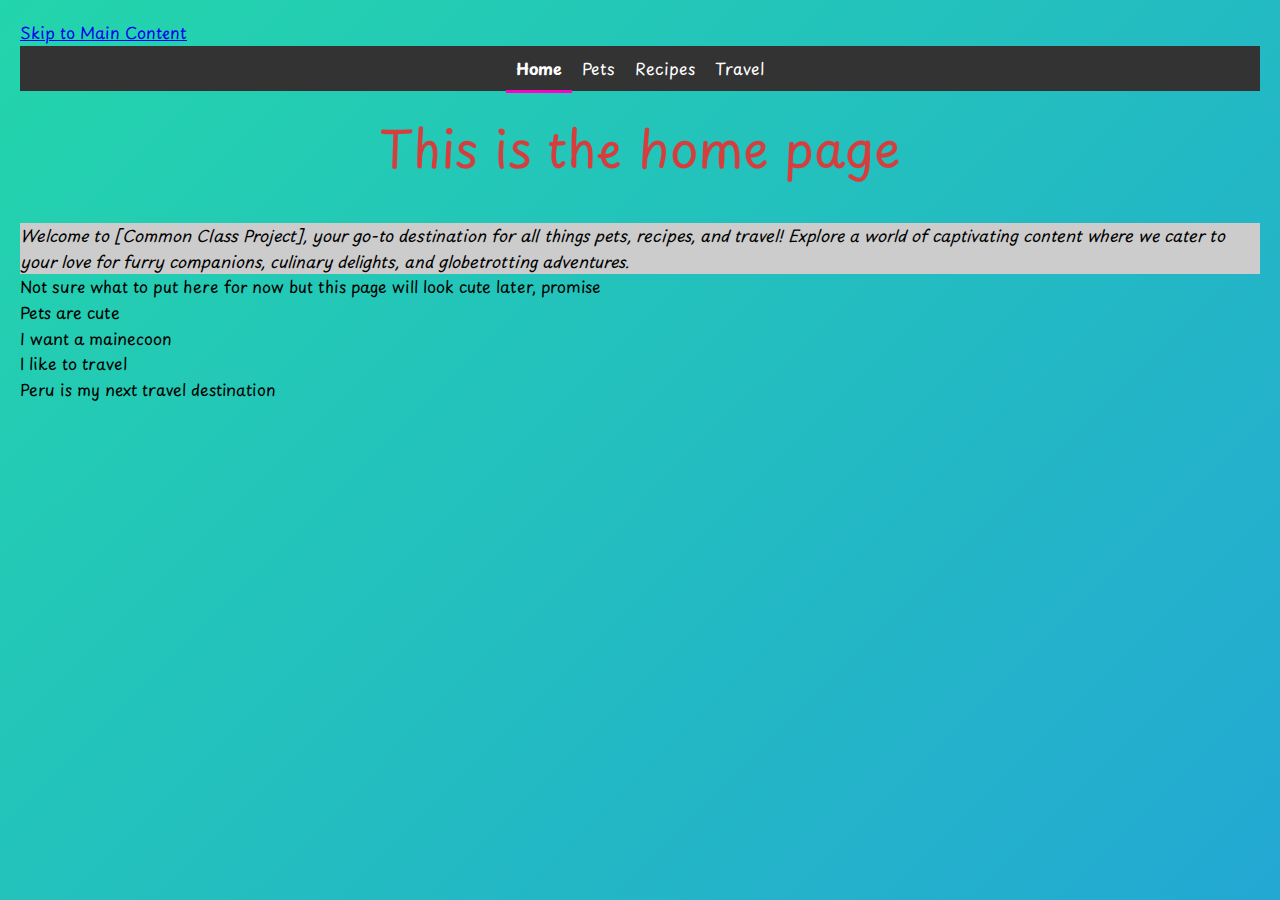
<file: index.html>
<!DOCTYPE html>
<html lang="en">
<head>
    <meta charset="UTF-8">
    <meta name="viewport" content="width=device-width, initial-scale=1.0">
    <style>
        @import url('https://fonts.googleapis.com/css2?family=Playpen+Sans:wght@100;200;300;400;500;600;700;800&family=Shadows+Into+Light&family=Sometype+Mono&display=swap');
    </style>
    <link rel="stylesheet" href="css/html5reset.css">
    <link rel="stylesheet" href="css/style.css">
    <title>Home</title>
</head>
<body>
    <a class = "skip-link" href = "#main-content">Skip to Main Content</a>
    <header>
            <nav>
                <ul class = "navigation">
                    <li><a href = "index.html" id="current" class="active">Home</a></li>
                    <li><a href = "pets.html">Pets</a></li>
                    <li><a href="recipes.html">Recipes</a></li>
                    <li><a href="travel.html">Travel</a></li>
                </ul>
            </nav>
        <h1>This is the home page</h1>

    </header>
    <main id = "main-content">
        <div>
            <p>Welcome to [Common Class Project], your go-to destination for all things pets, recipes, and travel! Explore a world of captivating content where we cater to your love for furry companions, culinary delights, and globetrotting adventures. </p>

        </div>

<div>Not sure what to put here for now but this page will look cute later, promise</div>
            
            <!-- Jackie Wolf -->
    
        <div>Pets are cute</div>
        <div>I want a mainecoon</div>
        <div>I like to travel</div>
        <div>Peru is my next travel destination</div>
    </main>
    
</body>
</html>
</file>
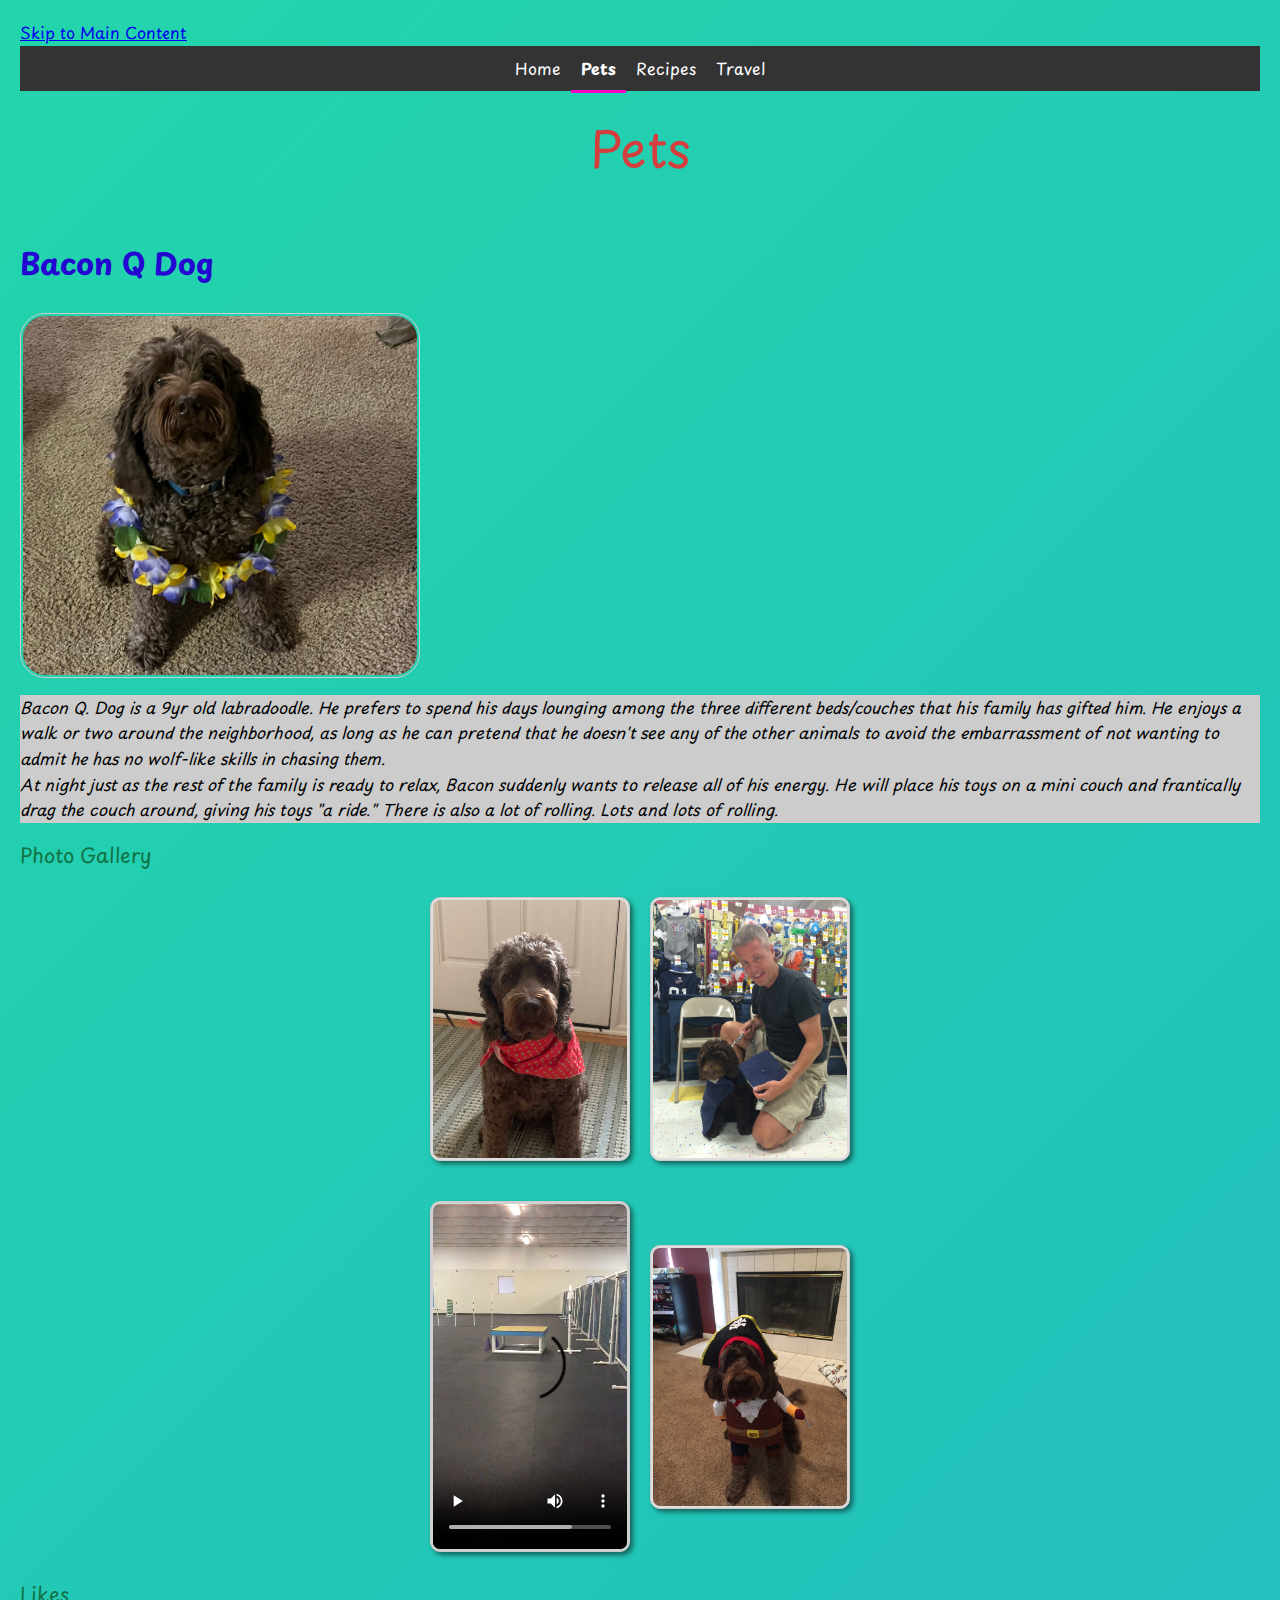
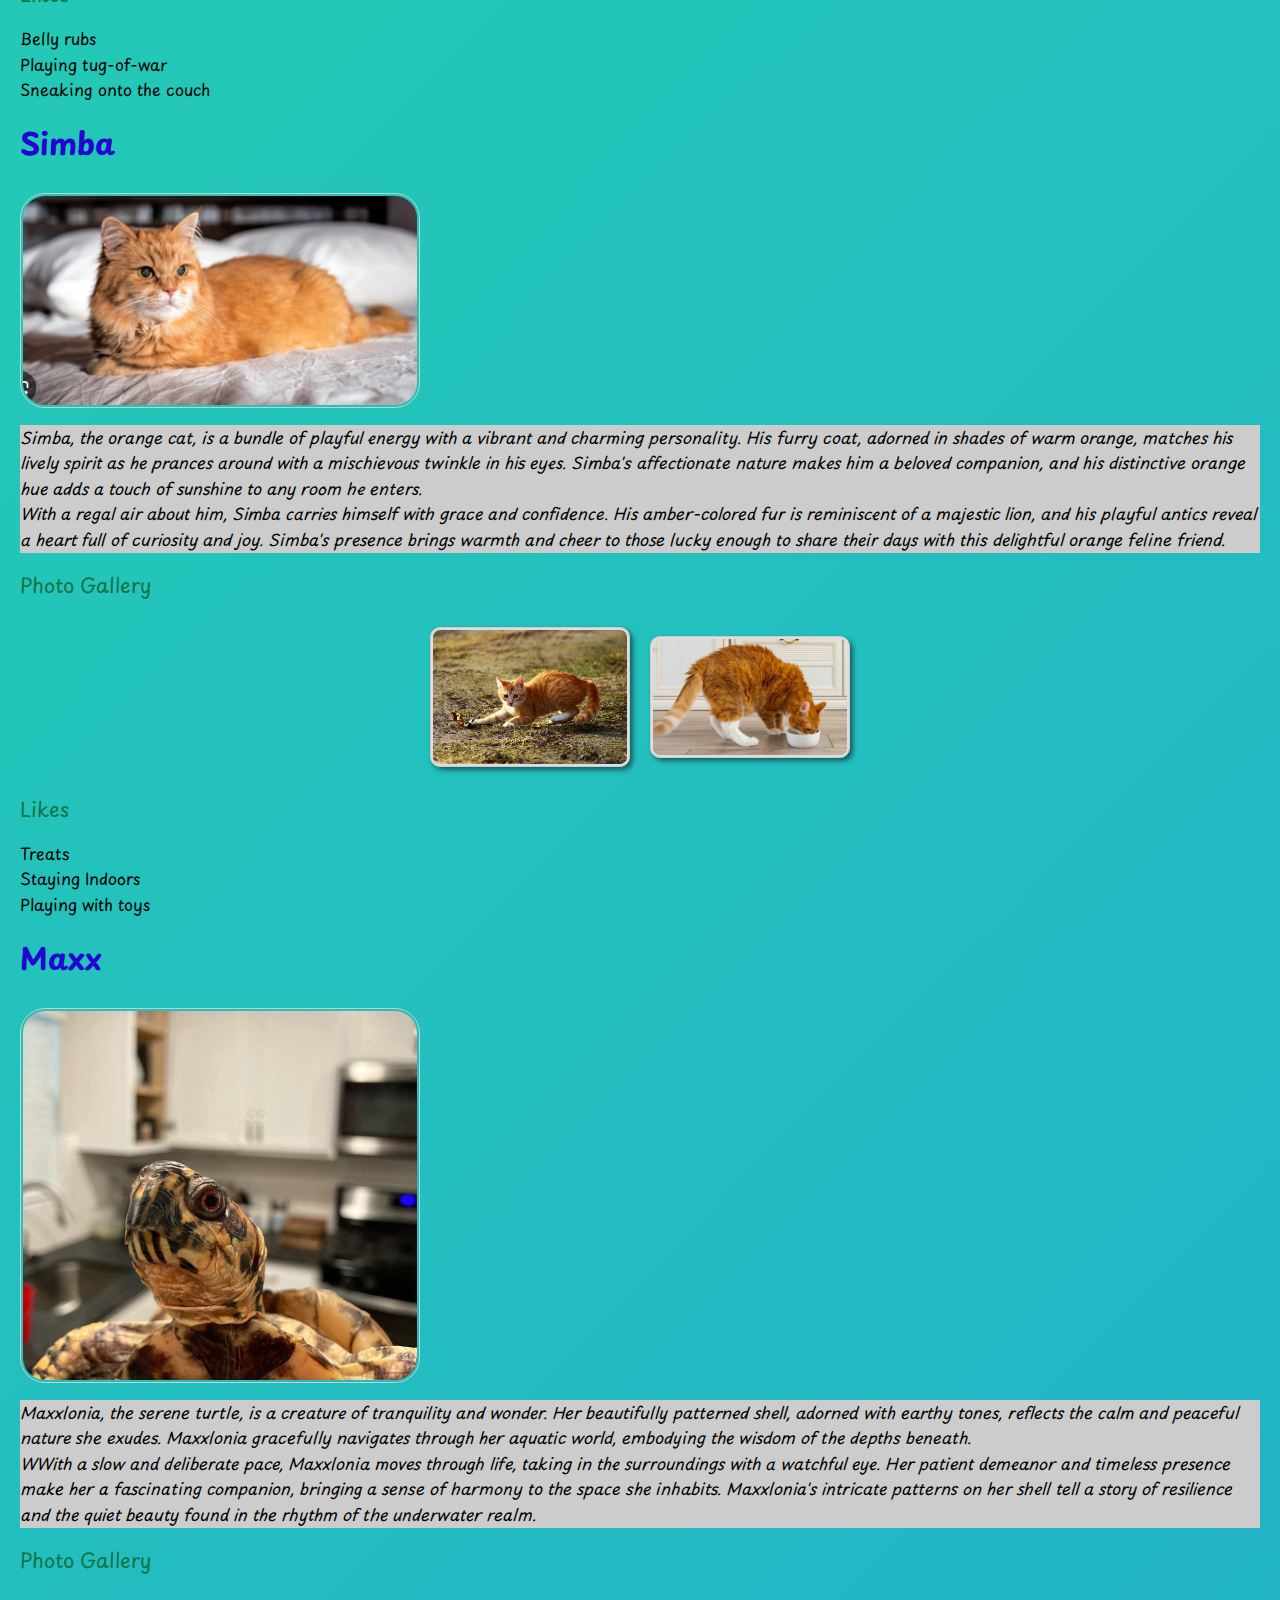
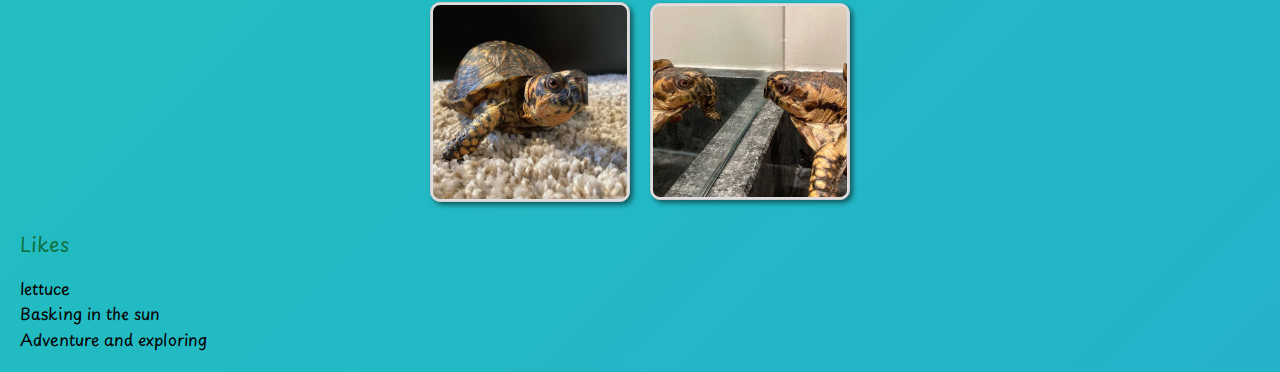
<file: pets.html>
<!DOCTYPE html>
<html lang="en">
<head>
    <meta charset="UTF-8">
    <meta name="viewport" content="width=device-width, initial-scale=1.0">
    <style>
        @import url('https://fonts.googleapis.com/css2?family=Playpen+Sans:wght@100;200;300;400;500;600;700;800&family=Shadows+Into+Light&family=Sometype+Mono&display=swap');
    </style>
    <link rel="stylesheet" href="css/html5reset.css">
    <link rel="stylesheet" href="css/style.css">
    <title>Pets</title>
</head>
<body>
    <a href = "#main-content">Skip to Main Content</a>
    
        
        <header>
            <nav>
                <ul class = "navigation">
                    <li><a href = "index.html" >Home</a></li>
                    <li><a href = "pets.html" id="current" class="active" >Pets</a></li>
                    <li><a href="recipes.html">Recipes</a></li>
                    <li><a href="travel.html">Travel</a></li>
                </ul>
                
    
    
            </nav>
            <h1>Pets</h1>
        </header>
        <main id = "main-content">
        <div>
            <h2>Bacon Q Dog</h2>
            <img src="images/bacon.jpg" width = "400" alt="Brown labradoodle wearing colorful lei">

            <p>Bacon Q. Dog is a 9yr old labradoodle. He prefers to spend his days lounging among the three different beds/couches that his family has gifted him. He enjoys a walk or two around the neighborhood, as long as he can pretend that he doesn't see any of the other animals to avoid the embarrassment of not wanting to admit he has no wolf-like skills in chasing them.</p> 
            <P>At night just as the rest of the family is ready to relax, Bacon suddenly wants to release all of his energy. He will place his toys on a mini couch and frantically drag the couch around, giving his toys "a ride." There is also a lot of rolling. Lots and lots of rolling.</P>
            <h3>Photo Gallery</h3>
            <div class="galleries">
            <img src="images/bacon_bandana.JPG" width ="200" alt = "Brown labradoodle wearing an orange bandana">
            <img src="images/bacon_graduation.JPG"  width ="200" alt="Small labradoodle puppy wearing a graduation cap and gown">
            <video width="200"  controls>
                <source src="images/bacon_agility.mov">
                Your browser does not support the video tag.  This was a video of a girl and dog demonstrating a sit and stay procedure</video>
            <img src="images/bacon_halloween.JPG"  width ="200" alt="Brown labradoodle wearing a pirate costume">
        </div>
            <h3>Likes</h3>
            <ul>
                <li>Belly rubs</li>
                <li>Playing tug-of-war</li>
                <li>Sneaking onto the couch</li>
            </ul>
            <!-- Jackie Wolf -->
        </div>

        <div>
            <h2>Simba</h2>
            <img src="images/simba.png" width = "400" alt="orange cat sitting on bed">
            <p>Simba, the orange cat, is a bundle of playful energy with a vibrant and charming personality. His furry coat, adorned in shades of warm orange, matches his lively spirit as he prances around with a mischievous twinkle in his eyes. Simba's affectionate nature makes him a beloved companion, and his distinctive orange hue adds a touch of sunshine to any room he enters.</p>

            <p>With a regal air about him, Simba carries himself with grace and confidence. His amber-colored fur is reminiscent of a majestic lion, and his playful antics reveal a heart full of curiosity and joy. Simba's presence brings warmth and cheer to those lucky enough to share their days with this delightful orange feline friend.</p>
            
            <h3>Photo Gallery</h3>
            <div class="galleries">
                <img src="images/simba2.png" width ="200" alt = "Orange cat playing outside">
                <img src="images/simba3.png"  width ="200" alt="Orange cat having a meal">
            </div>
            
            <h3>Likes</h3>
            <ul>
                <li>Treats</li>
                <li>Staying Indoors</li>
                <li>Playing with toys</li>
            </ul>

            <!-- Sanjida Eva -->
        </div>
        
        <div>
            <h2>Maxx</h2>
            <img src="images/maxxlonia1.png" width = "400" alt="zoomed in picture of a turtle">
            <p>Maxxlonia, the serene turtle, is a creature of tranquility and wonder. Her beautifully patterned shell, adorned with earthy tones, reflects the calm and peaceful nature she exudes. Maxxlonia gracefully navigates through her aquatic world, embodying the wisdom of the depths beneath.</p>

            <p>WWith a slow and deliberate pace, Maxxlonia moves through life, taking in the surroundings with a watchful eye. Her patient demeanor and timeless presence make her a fascinating companion, bringing a sense of harmony to the space she inhabits. Maxxlonia's intricate patterns on her shell tell a story of resilience and the quiet beauty found in the rhythm of the underwater realm.</p>
            
            <h3>Photo Gallery</h3>
            <div class="galleries">
            <img src="images/maxxlonia2.png" width ="200" alt = "Turtle wawlking on carpet">
            <img src="images/maxxlonia3.png"  width ="200" alt="Turtle looking at itself">
            </div>

            <h3>Likes</h3>
            <ul>
                <li>lettuce</li>
                <li>Basking in the sun</li>
                <li>Adventure and exploring</li>
            </ul>
             <!-- Sanjida Eva -->
        </div>
        <div></div>
        <div></div>
    </main>
    
</body>
</html>
</file>
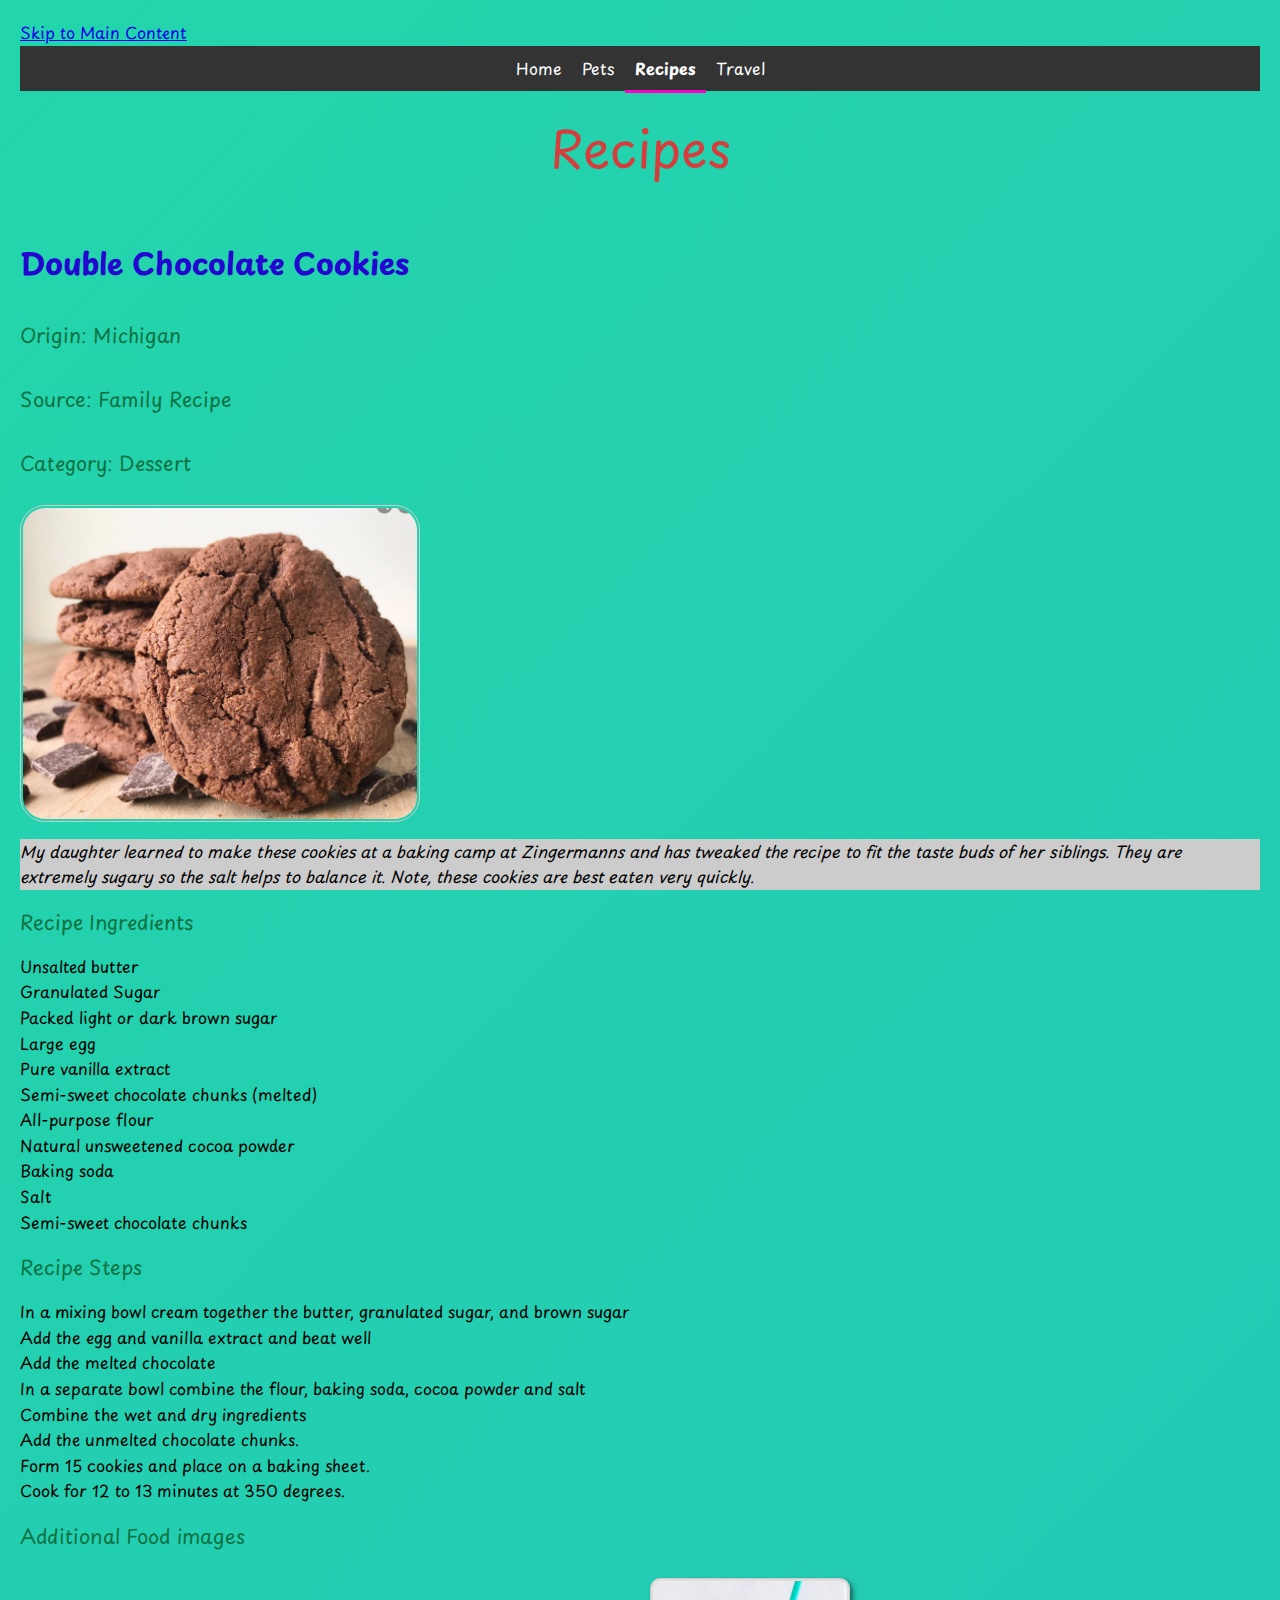
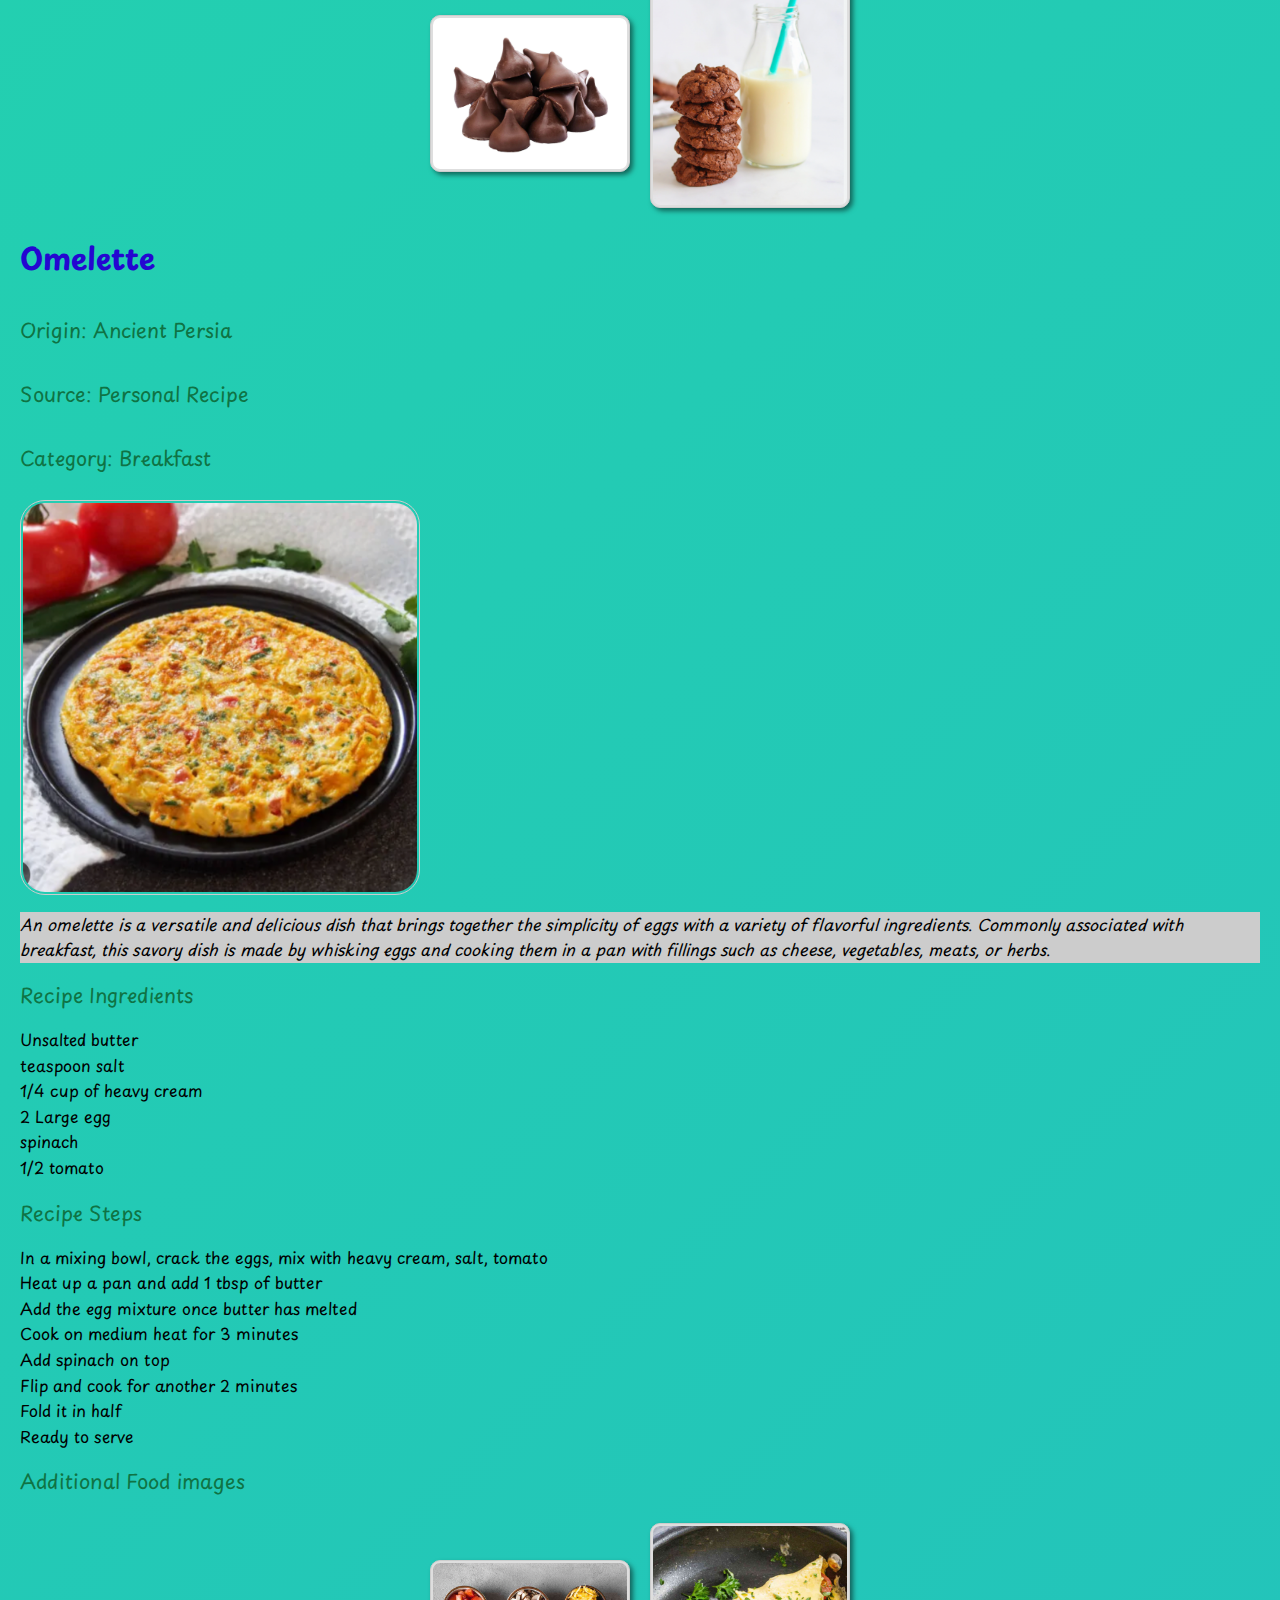
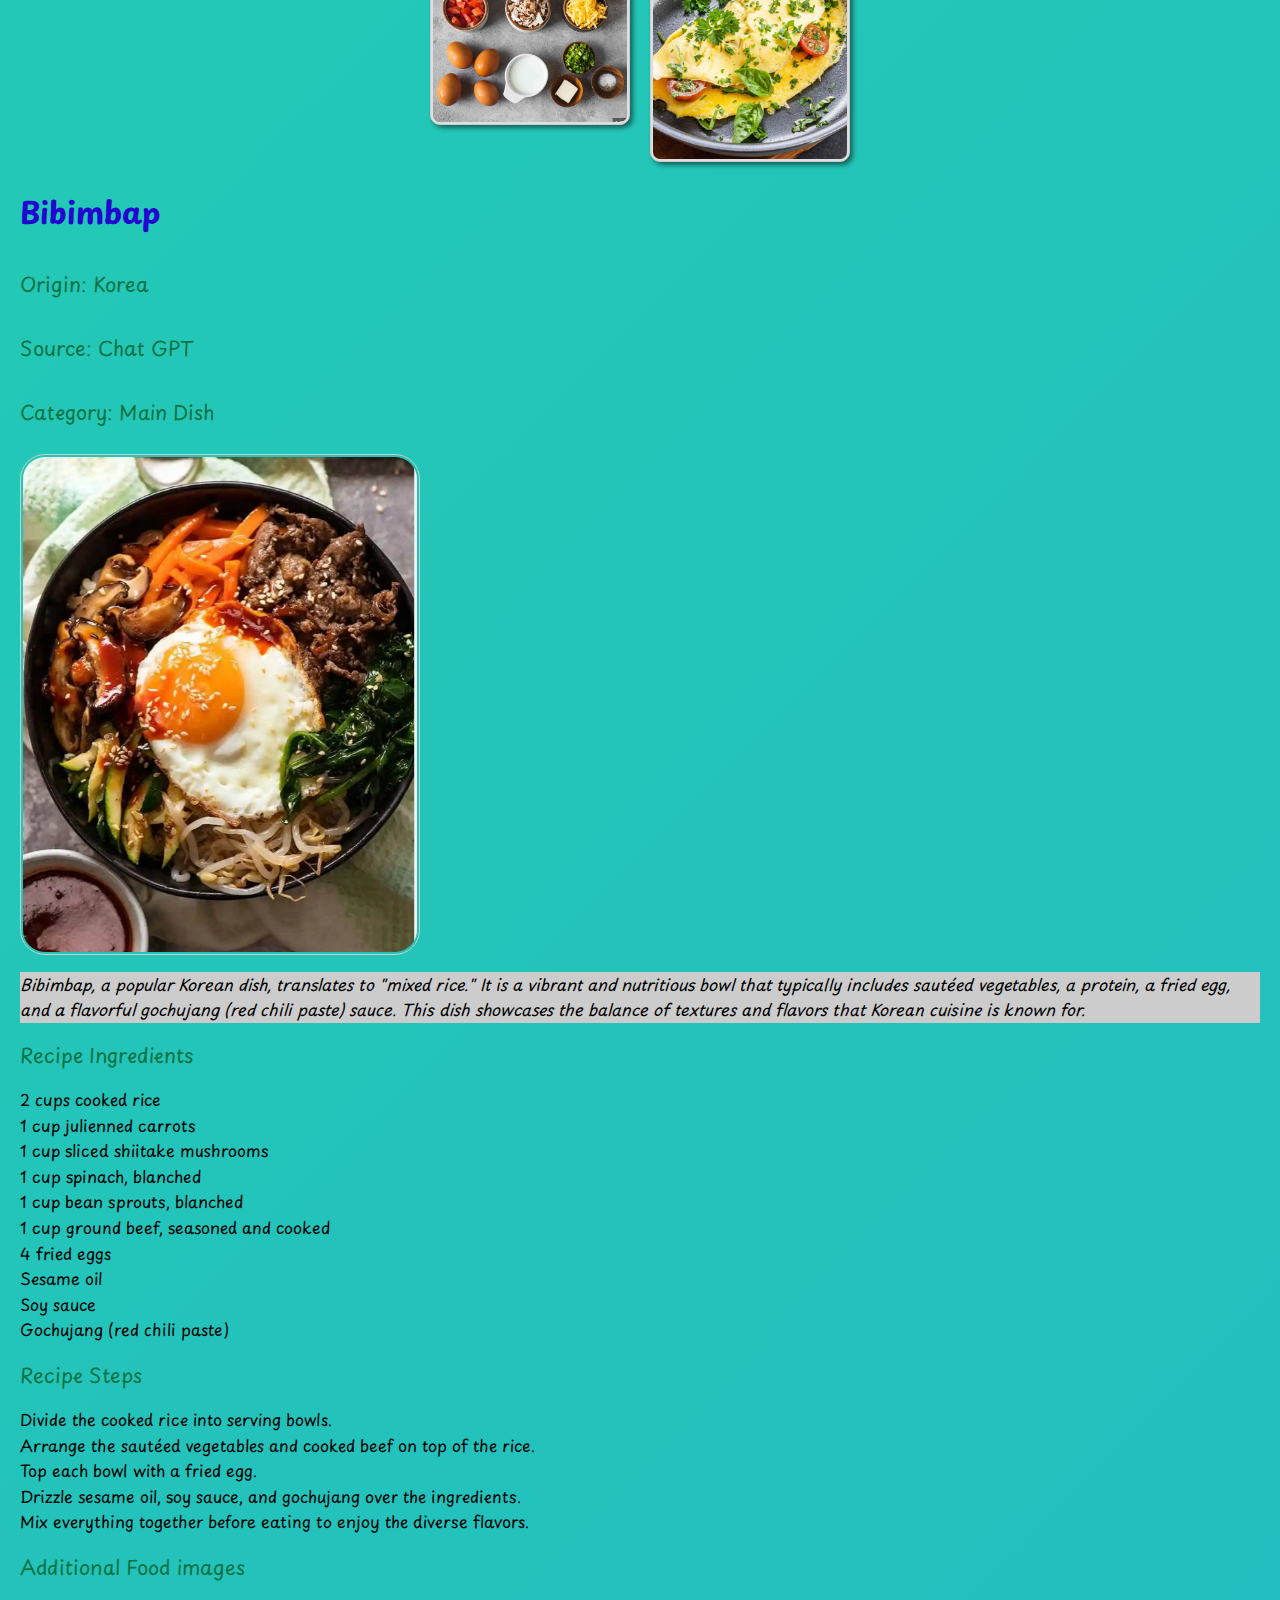
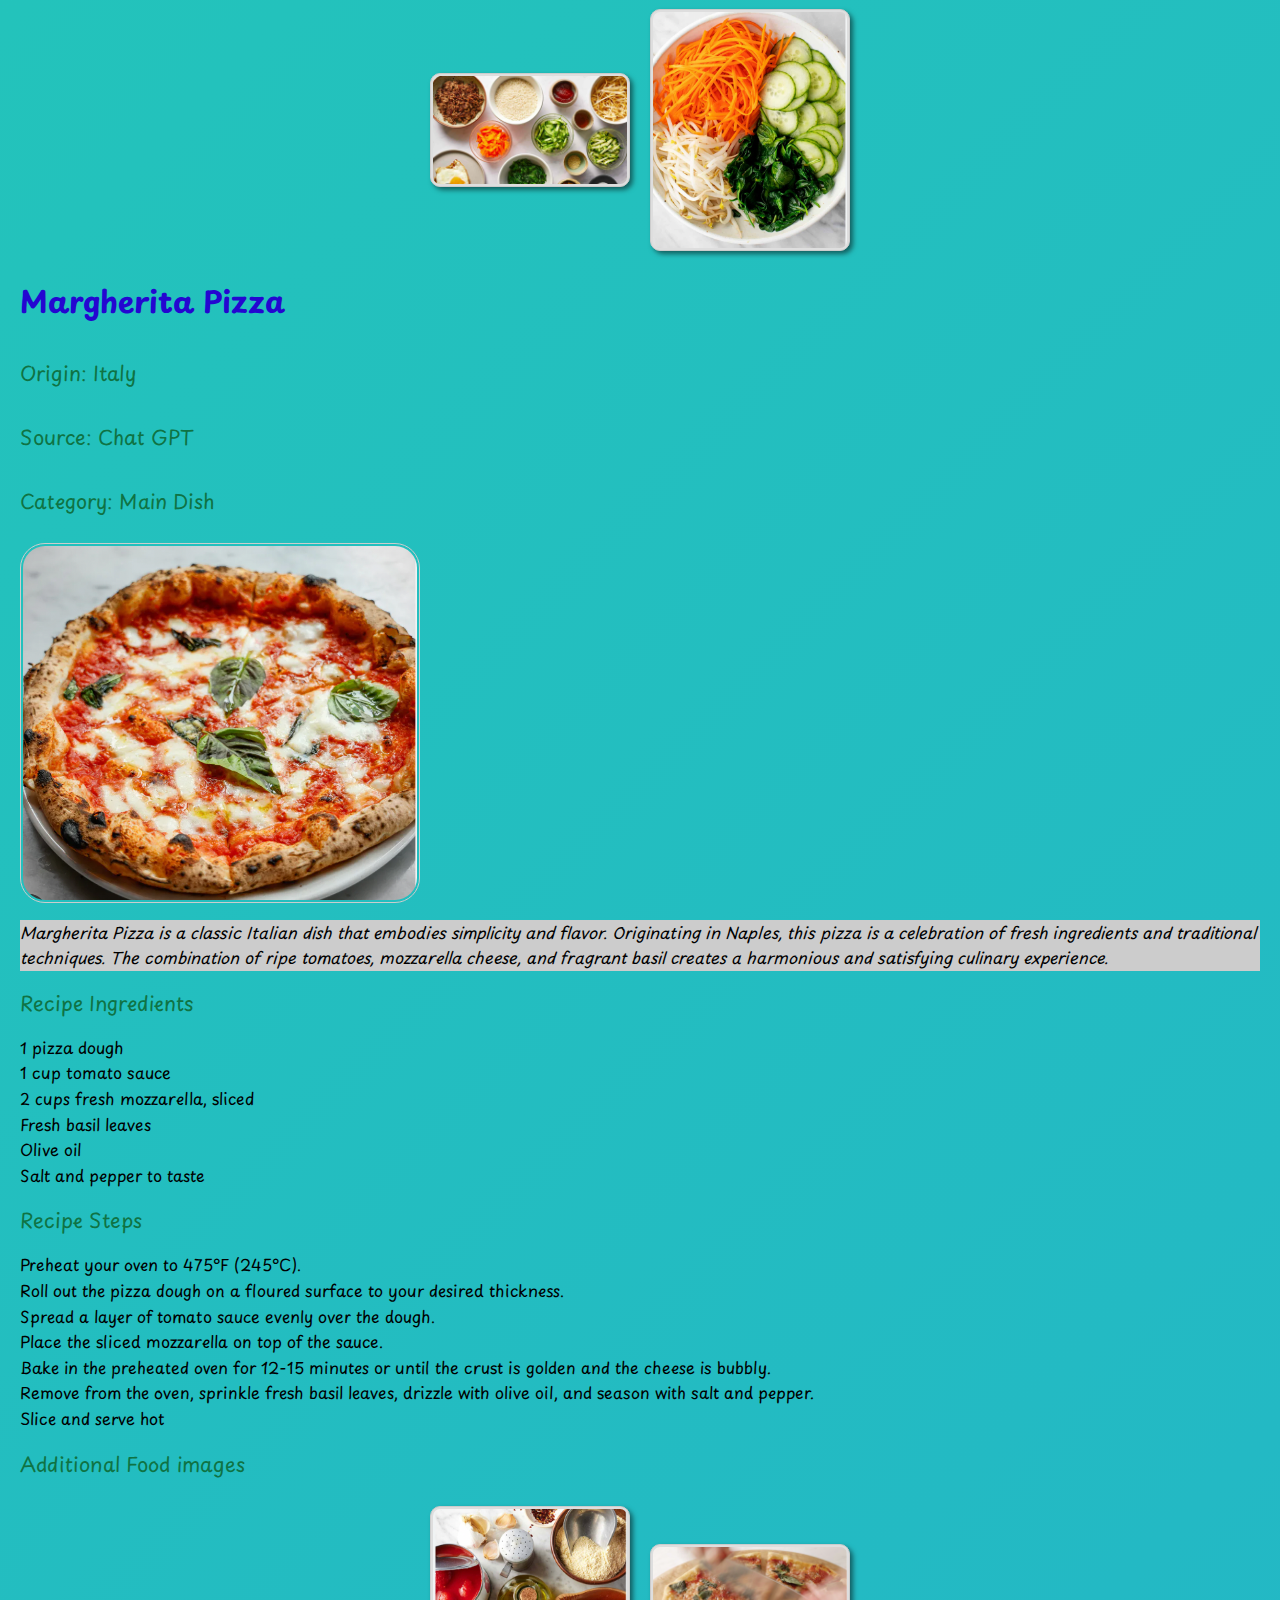
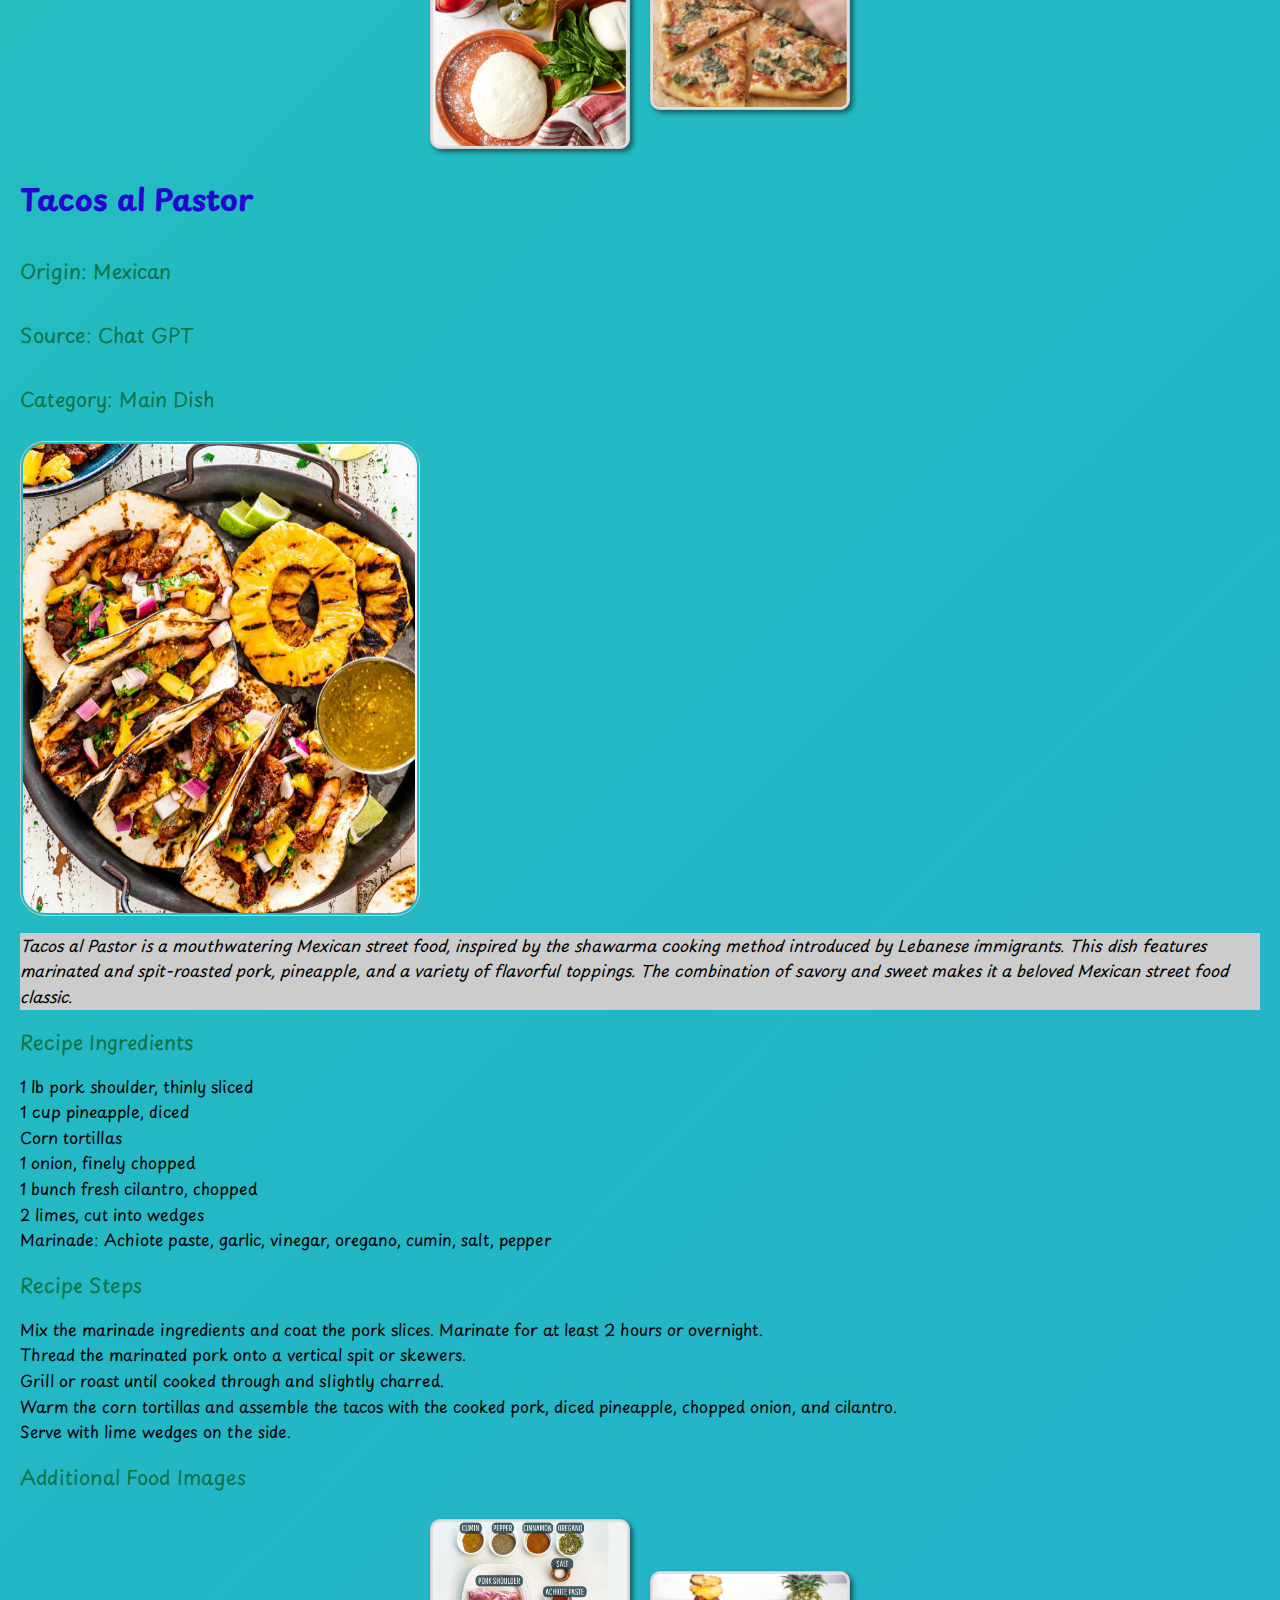
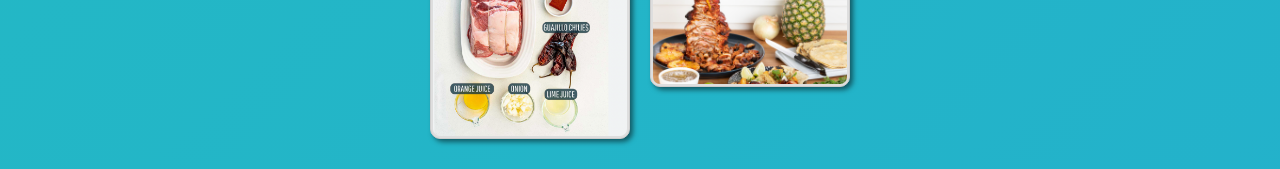
<file: recipes.html>
<!DOCTYPE html>
<html lang="en">
<head>
    <meta charset="UTF-8">
    <meta name="viewport" content="width=device-width, initial-scale=1.0">
    <style>
        @import url('https://fonts.googleapis.com/css2?family=Playpen+Sans:wght@100;200;300;400;500;600;700;800&family=Shadows+Into+Light&family=Sometype+Mono&display=swap');
    </style>
    <link rel="stylesheet" href="css/html5reset.css">
    <link rel="stylesheet" href="css/style.css">
    <title>Recipes</title>
</head>
<body>
    <a href = "#main-content">Skip to Main Content</a>
    
        <header>
            <nav>
                <ul class = "navigation">
                    <li><a href = "index.html" >Home</a></li>
                    <li><a href = "pets.html" >Pets</a></li>
                    <li><a href="recipes.html" id="current" class="active">Recipes</a></li>
                    <li><a href="travel.html">Travel</a></li>
                </ul>
            </nav>
            
            <h1>Recipes</h1>
        </header>
        <main id = "main-content">
        <div>
            <h2>Double Chocolate Cookies</h2>
            <h3>Origin: Michigan</h3>
            <h3>Source: Family Recipe</h3>
            <h3>Category: Dessert</h3>
            <img src="images/double_chocolate_cookies.png" width = "400" alt="five double chocolate cookies">
           
            <p>My daughter learned to make these cookies at a baking camp at Zingermanns and has tweaked the recipe to fit the taste buds of her siblings.  They are extremely sugary so the salt helps to balance it.  Note, these cookies are best eaten very quickly. </p>
            
            <h3>Recipe Ingredients</h3>
            <ul>
                <li>Unsalted butter</li>
                <li>Granulated Sugar</li>
                <li>Packed light or dark brown sugar</li>
                <li>Large egg</li>
                <li>Pure vanilla extract</li>
                <li>Semi-sweet chocolate chunks (melted)</li>
                <li>All-purpose flour</li>
                <li>Natural unsweetened cocoa powder</li>
                <li>Baking soda</li>
                <li>Salt</li>
                <li>Semi-sweet chocolate chunks</li>
            </ul>

            <h3>Recipe Steps</h3> 
            <ol>
                <li>In a mixing bowl cream together the butter, granulated sugar, and brown sugar</li>
                <li>Add the egg and vanilla extract and beat well</li>
                <li>Add the melted chocolate</li>
                <li>In a separate bowl combine the flour, baking soda, cocoa powder and salt</li>
                <li>Combine the wet and dry ingredients</li>
                <li>Add the unmelted chocolate chunks.</li> 
                <li>Form 15 cookies and place on a baking sheet.</li>
                <li>Cook for 12 to 13 minutes at 350 degrees.</li>
            </ol>

            <h3>Additional Food images</h3>
            <div class="galleries">
            <img src="images/double_chocolate_chips.png" width = "200" alt="chocolate chips">
            <img src="images/double_cookies_milk.png" width = "200" alt="chocolate chips and milk">
            </div>

            <!--Colleen Van Lent-->
    
        </div>
        <div>
            <h2>Omelette</h2>
            <h3>Origin: Ancient Persia</h3>
            <h3>Source: Personal Recipe</h3>
            <h3>Category: Breakfast</h3>

            <img src="images/omelette.png" width = "400" alt="breakfast omelette">

            <p>An omelette is a versatile and delicious dish that brings together the simplicity of eggs with a variety of flavorful ingredients. Commonly associated with breakfast, this savory dish is made by whisking eggs and cooking them in a pan with fillings such as cheese, vegetables, meats, or herbs.</p>

            <h3>Recipe Ingredients</h3>
            <ul>
                <li>Unsalted butter</li>
                <li>teaspoon salt</li>
                <li>1/4 cup of heavy cream</li>
                <li>2 Large egg</li>
                <li>spinach</li>
                <li>1/2 tomato</li>
                
            </ul>

            <h3>Recipe Steps</h3> 
            <ol>
                <li>In a mixing bowl, crack the eggs, mix with heavy cream, salt, tomato</li>
                <li>Heat up a pan and add 1 tbsp of butter</li>
                <li>Add the egg mixture once butter has melted</li>
                <li>Cook on medium heat for 3 minutes</li>
                <li>Add spinach on top</li>
                <li>Flip and cook for another 2 minutes</li> 
                <li>Fold it in half</li>
                <li>Ready to serve</li>
            </ol>

            <h3>Additional Food images</h3>
            <div class="galleries">
            <img src="images/omelette2.png" width = "200" alt="omelette ingredients">
            <img src="images/omelette3.png" width = "200" alt="cooked omelette">
            </div>

            <!-- Sanjida Eva -->

        </div>
        <div>
            <h2>Bibimbap</h2>
            <h3>Origin: Korea</h3>
            <h3>Source: Chat GPT</h3>
            <h3>Category: Main Dish</h3>
            <img src="images/bibimbap1.png" width = "400" alt="Bibimbap korean food">
       
            <p>Bibimbap, a popular Korean dish, translates to "mixed rice." It is a vibrant and nutritious bowl that typically includes sautéed vegetables, a protein, a fried egg, and a flavorful gochujang (red chili paste) sauce. This dish showcases the balance of textures and flavors that Korean cuisine is known for.</p>
       
            <h3>Recipe Ingredients</h3>
            <ul>
                <li>2 cups cooked rice</li>
                <li>1 cup julienned carrots</li>
                <li>1 cup sliced shiitake mushrooms</li>
                <li>1 cup spinach, blanched</li>
                <li>1 cup bean sprouts, blanched</li>
                <li>1 cup ground beef, seasoned and cooked</li>
                <li>4 fried eggs</li>
                <li>Sesame oil</li>
                <li>Soy sauce</li>
                <li>Gochujang (red chili paste)</li>
            </ul>
            
            <h3>Recipe Steps</h3> 
            <ol>
                <li>Divide the cooked rice into serving bowls.</li>
                <li>Arrange the sautéed vegetables and cooked beef on top of the rice.</li>
                <li>Top each bowl with a fried egg.</li>
                <li>Drizzle sesame oil, soy sauce, and gochujang over the ingredients.</li>
                <li>Mix everything together before eating to enjoy the diverse flavors.</li>
            </ol>

            <h3>Additional Food images</h3>
            <div class="galleries">
            <img src="images/bibimbap2.png" width = "200" alt="ingredients">
            <img src="images/bibimbap3.png" width = "200" alt="chopped veggies">
             </div>
        </div>

        <div>
            <h2>Margherita Pizza</h2>
            <h3>Origin: Italy</h3>
            <h3>Source: Chat GPT</h3>
            <h3>Category: Main Dish</h3>
            <img src="images/pizza1.png" width = "400" alt="fresh baked pizza">
       
            <p>Margherita Pizza is a classic Italian dish that embodies simplicity and flavor. Originating in Naples, this pizza is a celebration of fresh ingredients and traditional techniques. The combination of ripe tomatoes, mozzarella cheese, and fragrant basil creates a harmonious and satisfying culinary experience.</p>
            <h3>Recipe Ingredients</h3>
            <ul>
                <li>1 pizza dough</li>
                <li>1 cup tomato sauce</li>
                <li>2 cups fresh mozzarella, sliced</li>
                <li>Fresh basil leaves</li>
                <li>Olive oil</li>
                <li>Salt and pepper to taste</li>
            </ul>
            
            <h3>Recipe Steps</h3> 
            <ol>
                <li>Preheat your oven to 475°F (245°C).</li>
                <li>Roll out the pizza dough on a floured surface to your desired thickness.</li>
                <li>Spread a layer of tomato sauce evenly over the dough.</li>
                <li>Place the sliced mozzarella on top of the sauce.</li>
                <li>Bake in the preheated oven for 12-15 minutes or until the crust is golden and the cheese is bubbly.</li>
                <li>Remove from the oven, sprinkle fresh basil leaves, drizzle with olive oil, and season with salt and pepper.</li>
                <li>Slice and serve hot</li>
            </ol>
            <h3>Additional Food images</h3>
            <div class="galleries">
            <img src="images/pizza2.png" width = "200" alt="pizza ingredients">
            <img src="images/pizza3.png" width = "200" alt="ready to eat pizza">
        </div>
        </div>

        <div>
            <h2>Tacos al Pastor</h2>
            <h3>Origin: Mexican</h3>
            <h3>Source: Chat GPT</h3>
            <h3>Category: Main Dish</h3>
            <img src="images/tacos1.png" width="400" alt="Tacos al Pastor">
                
            <p>Tacos al Pastor is a mouthwatering Mexican street food, inspired by the shawarma cooking method introduced by Lebanese immigrants. This dish features marinated and spit-roasted pork, pineapple, and a variety of flavorful toppings. The combination of savory and sweet makes it a beloved Mexican street food classic.</p>

            <h3>Recipe Ingredients</h3>
            <ul>
                <li>1 lb pork shoulder, thinly sliced</li>
                <li>1 cup pineapple, diced</li>
                <li>Corn tortillas</li>
                <li>1 onion, finely chopped</li>
                <li>1 bunch fresh cilantro, chopped</li>
                <li>2 limes, cut into wedges</li>
                <li>Marinade: Achiote paste, garlic, vinegar, oregano, cumin, salt, pepper</li>
            </ul>

            <h3>Recipe Steps</h3> 
            <ol>
                <li>Mix the marinade ingredients and coat the pork slices. Marinate for at least 2 hours or overnight.</li>
                <li>Thread the marinated pork onto a vertical spit or skewers.</li>
                <li>Grill or roast until cooked through and slightly charred.</li>
                <li>Warm the corn tortillas and assemble the tacos with the cooked pork, diced pineapple, chopped onion, and cilantro.</li>
                <li>Serve with lime wedges on the side.</li>
            </ol>

            <h3>Additional Food Images</h3>
            <div class="galleries">
            <img src="images/tacos2.png" width="200" alt="Taco Assembly">
            <img src="images/tacos3.png" width = "200" alt="Tacos ready to eat">
        </div>
        </div>
    </main>
</body>
</html>
</file>
<file: css/style.css>
* {
    margin: 0;
    padding: 0;
    box-sizing: border-box;
}

p{
    background-color: #ccc;
    font-style: oblique;
}

body {
    font-family: 'Playpen Sans', sans-serif;
    line-height: 1.6;
    padding: 20px;
    background-color: #f4f4f4;
}

nav ul{
    list-style-type: none;
    display: flex;
    background-color: #333;
    padding: 10px;
    justify-content: center;
}

nav ul li {
    padding: 0px;
}

nav a {
    text-decoration: none;
    color: white;
    padding: 10px;
    
}

/* Highlight Active Page */
.active {
    border-bottom: 3px solid rgb(255, 0, 200);
    font-weight: bold;
    color: white;
}
body {
    width: 100%;
    height:100%;
  }
  
  body {
      background: linear-gradient(-45deg, #ee7752, #e73c7e, #23a6d5, #23d5ab);
      background-size: 400% 400%;
      animation: gradient 15s ease infinite;
  }
  
  @keyframes gradient {
      0% {
          background-position: 0% 50%;
      }
      50% {
          background-position: 100% 50%;
      }
      100% {
          background-position: 0% 50%;
      }
  }

h1 {
    color: #d63e3e;
    padding: 1rem 0;
    text-align: center;
    font-size: 50px;
  }

h2 {
    color: #2406d1;
    padding: 1rem 0;
    text-align: left;
    font-size: 30px;
    font-weight: bold;
}

h3 {
    color: #0f7344;
    padding: 1rem 0;
    text-align: left;
    font-size: 20px;
    font-weight: normal;
  }

img, video, figure{
    border: 1px solid #ccc;
    padding: 2px;
    margin: 10px 0 10px;
    border-radius: 25px ;
    transition: transform .5s ease;  
}
img:hover {
    transform: scale(1.1); 
}
video:hover {
    transform: scale(1.1); 
}
figure:hover{
    transform: scale(1.1); 
}

  main {
    margin-top: 20px;
}

/* All images under the div galleries use grid on pets, recipes, and travel pages */
.galleries {
    display: grid;
    grid-template-columns:  repeat(2, minmax(200px, 2fr));
    gap: 20px; 
    justify-content: center;
    align-items: center;
    width: 20px; 
    height: auto;
    margin: 0 auto;
  }
  
.galleries img {
    box-shadow: 3px 3px 5px rgba(0, 0, 0, 0.5);
    border: 1px solid #ccc;
    border-radius: 10px;
    background-color: #dedede;
}
.galleries video {
    box-shadow: 3px 3px 5px rgba(0, 0, 0, 0.5);
    border: 1px solid #ccc;
    border-radius: 10px;
    background-color: #d1d1d1;
}

.galleries figure {
    box-shadow: 3px 3px 5px rgba(0, 0, 0, 0.5);
    border: 1px solid #ccc;
    border-radius: 10px;
    background-color: #6b6b6b;
    max-width: 400px;
    align-items: center;
    justify-content: center;
}



  /* Responsive Design */
@media (max-width: 600px) {
    /* nav ul li {
        display: block;
    } */
    /* skips link on mobile view */
    .skip-link{
        display: none;
    }
}

@media (prefers-reduced-motion: reduce) {
    * {
      animation: none;
      transition: none;
    }
    .static {
        display: block;
      }
    .gif {
      display: none;
    }
    
  }
</file>
